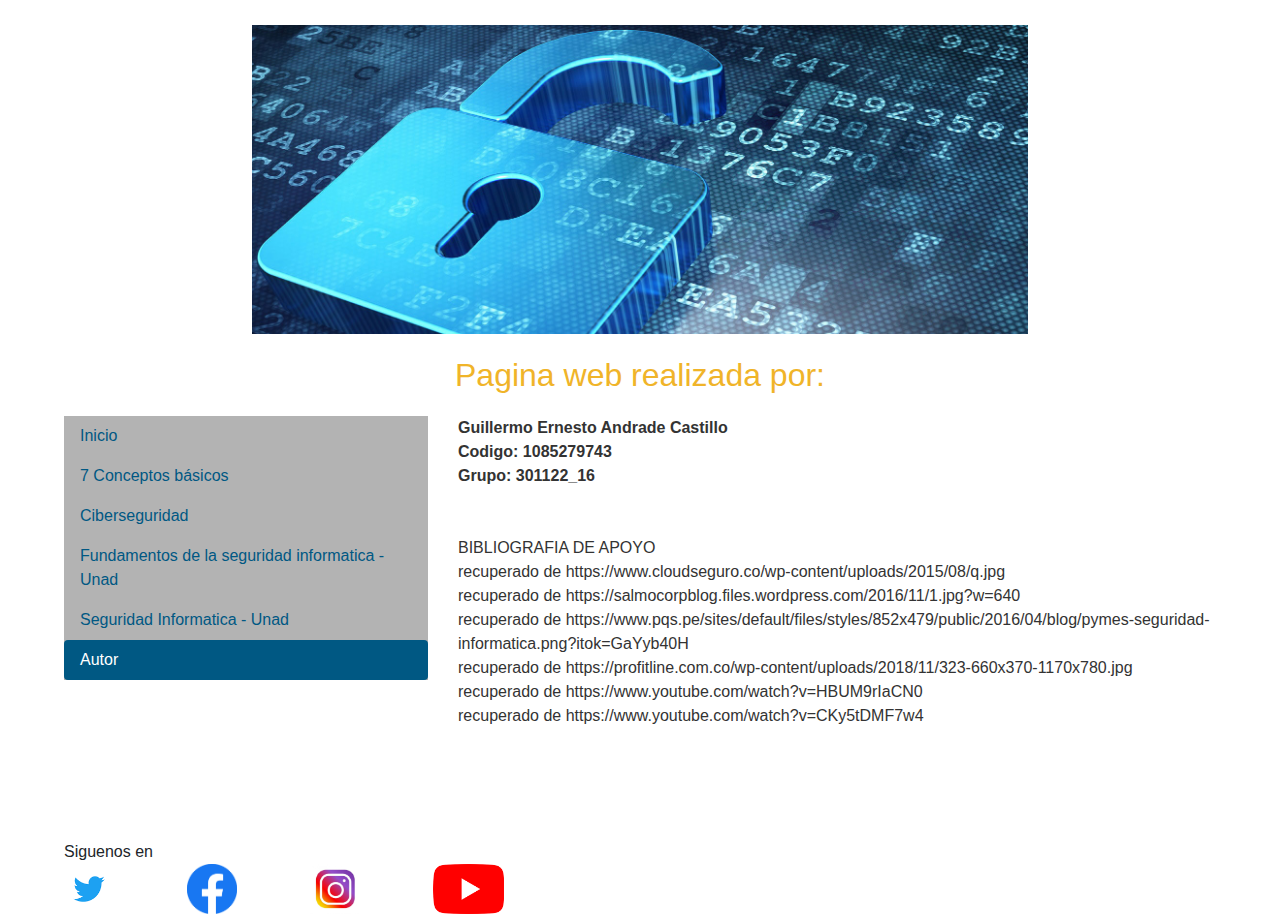
<file: autor.html>
<!doctype html>
<html lang="es">
	<head>
	<title>librerias de apoyo</title>
	<meta charset="utf-8">
	<meta name="viewport" content="width=device-width, initial-scale=1, shrink-to-fit=no">
	<meta description="sitio web relacionado con librerias de apoyo"/>
	<link rel="stylesheet" href="css/normalize.css">
	<link rel="stylesheet" type="text/css" href="bootstrap/css/bootstrap.css">
	<link rel="stylesheet" type="text/css" href="css/estilo.css">
	<link rel="stylesheet" href="css/normalize.css">
	<script type="text/javascript" src="js/modernizr-custom.js"></script>
	<script type="text/javascript" src="js/prefixfree.min.js"></script>
	<script type="text/javascript" src="js/jquery-3.4.1.js"></script>
	<script src="https://cdnjs.cloudflare.com/ajax/libs/popper.js/1.14.7/umd/popper.min.js" integrity="sha384-UO2eT0CpHqdSJQ6hJty5KVphtPhzWj9WO1clHTMGa3JDZwrnQq4sF86dIHNDz0W1" crossorigin="anonymous"></script>
	<script type="text/javascript" src="bootstrap/js/bootstrap.js"></script>

	</head>
	<body>
		<header>
			<div class="container text-center">
				<img class="img-fluid" id="image-top" src="multimedia/image-1.jpg">
			</div>
		</header>
		<main>
			<div class="container-fluid">
				<h1 class="text-center">Pagina web realizada por:
				</h1>
				<div class="row">
					<div id="menu-lateral" class="col-12 col-sm-3 col-md-4">
						<nav id="nav" class="nav flex-column sticky-top nav-pills">
							<a class="nav-link" href="index.html">Inicio</a>
							<a class="nav-link" href="conceptos-basicos.html">7 Conceptos básicos</a>
							<a class="nav-link" href="ciberseguridad.html">Ciberseguridad</a>
							<a class="nav-link" href="fundamentos.html">Fundamentos de la seguridad informatica - Unad</a>
							<a class="nav-link" href="seguridad informatica.html">Seguridad Informatica - Unad</a>
							<a class="nav-link active" href="autor.html">Autor</a>
						</nav>
					</div>
					<div id="contenido" class="col-12 col-sm-9 col-md-8">
						<p>
							<strong>Guillermo Ernesto Andrade Castillo <br>
							Codigo: 1085279743 <br>
							Grupo: 301122_16 <br>	</strong> 
							<br><br>
							BIBLIOGRAFIA DE APOYO <br>
							recuperado de https://www.cloudseguro.co/wp-content/uploads/2015/08/q.jpg<br>
							recuperado de https://salmocorpblog.files.wordpress.com/2016/11/1.jpg?w=640<br>
							recuperado de https://www.pqs.pe/sites/default/files/styles/852x479/public/2016/04/blog/pymes-seguridad-informatica.png?itok=GaYyb40H<br>
							recuperado de https://profitline.com.co/wp-content/uploads/2018/11/323-660x370-1170x780.jpg<br>
							recuperado de https://www.youtube.com/watch?v=HBUM9rIaCN0<br>
							recuperado de https://www.youtube.com/watch?v=CKy5tDMF7w4<br>



						</p>
					</div>
				</div>
			</div>
		</main>
		<br><br><br><br>
	<footer>
			<div class="row">
				<div class="col-5">
					<span>Siguenos en</span>
					<div class="row">
						<div class="col-3">
							<a target="_blank" href="https://twitter.com/UniversidadUNAD/">
								<img src="multimedia/twitter.png" class="redes-sociales">
							</a>
						</div>
						<div class="col-3">
							<a target="_blank" href="https://www.facebook.com/UniversidadUNAD/">
								<img src="multimedia/facebook.png" class="redes-sociales">
							</a>
						</div>
						<div class="col-3">
							<a target="_blank" href="https://www.instagram.com/universidadunad/">
								<img src="multimedia/instagram.jpg" class="redes-sociales">
							</a>
						</div>
						<div class="col-3">
							<a target="_blank" href="https://www.youtube.com/user/universidadunad/">
								<img src="multimedia/youtube.png" class="redes-sociales">
							</a>
						</div>
					</div>
				</div>
			</div>
		</footer>
	</body>
</html>
</file>
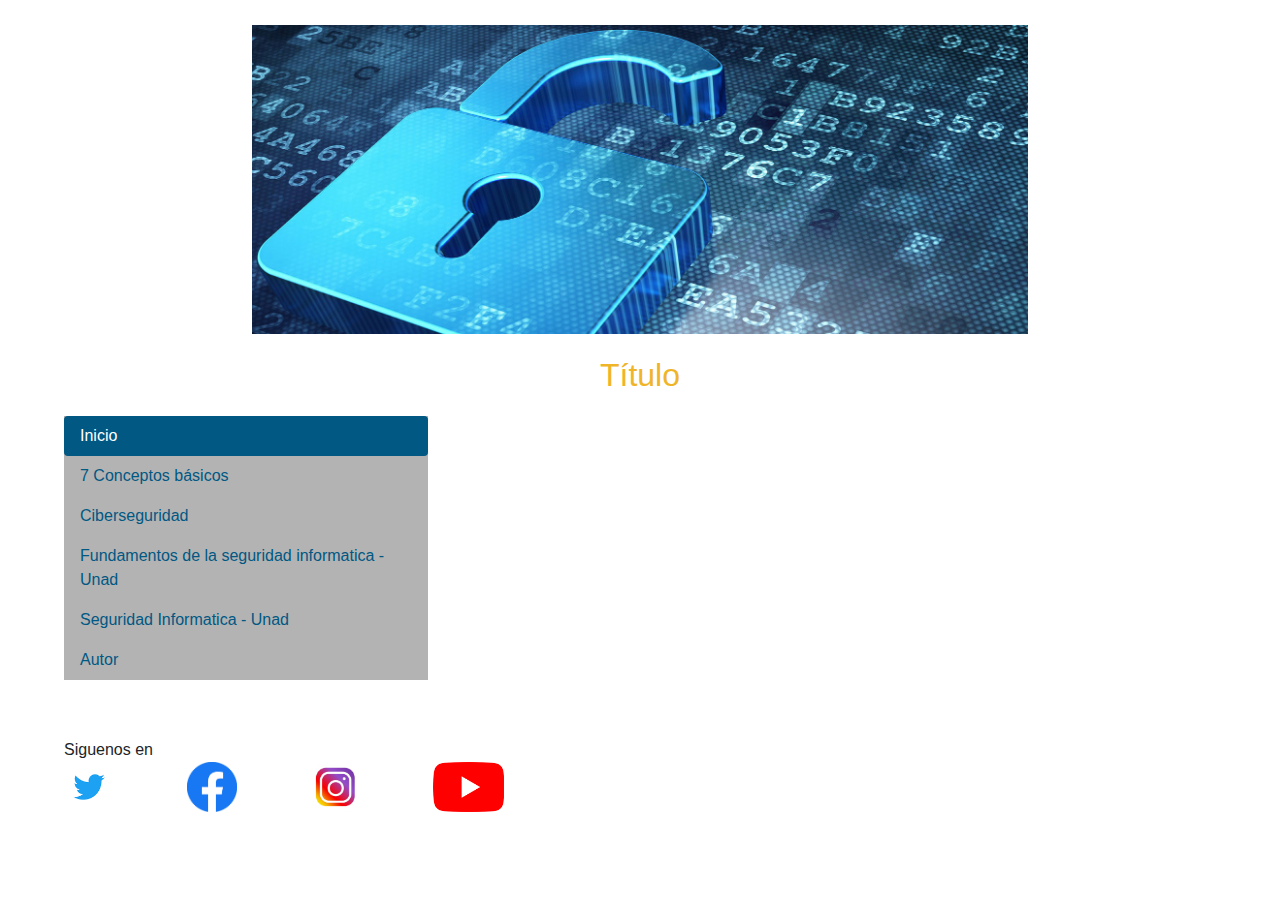
<file: base-archivos.html>
<!doctype html>
<html lang="es">
	<head>
	<title>librerias de apoyo</title>
	<meta charset="utf-8">
	<meta name="viewport" content="width=device-width, initial-scale=1, shrink-to-fit=no">
	<meta description="sitio web relacionado con librerias de apoyo"/>
	<link rel="stylesheet" href="css/normalize.css">
	<link rel="stylesheet" type="text/css" href="bootstrap/css/bootstrap.css">
	<link rel="stylesheet" type="text/css" href="css/estilo.css">
	<link rel="stylesheet" href="css/normalize.css">
	<script type="text/javascript" src="js/modernizr-custom.js"></script>
	<script type="text/javascript" src="js/prefixfree.min.js"></script>
	<script type="text/javascript" src="js/jquery-3.4.1.js"></script>
	<script src="https://cdnjs.cloudflare.com/ajax/libs/popper.js/1.14.7/umd/popper.min.js" integrity="sha384-UO2eT0CpHqdSJQ6hJty5KVphtPhzWj9WO1clHTMGa3JDZwrnQq4sF86dIHNDz0W1" crossorigin="anonymous"></script>
	<script type="text/javascript" src="bootstrap/js/bootstrap.js"></script>

	</head>
	<body>
		<header>
			<div class="container text-center">
				<img class="img-fluid" id="image-top" src="multimedia/image-1.jpg">
			</div>
		</header>
		<main>
			<div class="container-fluid">
				<h1 class="text-center">Título</h1>
				<div class="row">
					<div id="menu-lateral" class="col-12 col-sm-3 col-md-4">
						<nav id="nav" class="nav flex-column sticky-top nav-pills">
							<a class="nav-link active" href="index.html">Inicio</a>
							<a class="nav-link" href="conceptos-basicos.html">7 Conceptos básicos</a>
							<a class="nav-link" href="ciberseguridad.html">Ciberseguridad</a>
							<a class="nav-link" href="fundamentos.html">Fundamentos de la seguridad informatica - Unad</a>
							<a class="nav-link" href="seguridad informatica.html">Seguridad Informatica - Unad</a>
							<a class="nav-link" href="autor.html">Autor</a>
						</nav>
					</div>
					<div id="contenido" class="col-12 col-sm-9 col-md-8">
						<iframe width="560" height="315" src="https://www.youtube.com/embed/CKy5tDMF7w4" frameborder="0" allow="accelerometer; autoplay; encrypted-media; gyroscope; picture-in-picture" allowfullscreen></iframe>
					</div>
				</div>
			</div>
		</main>
		<footer>
			<div class="row">
				<div class="col-5">
					<span>Siguenos en</span>
					<div class="row">
						<div class="col-3">
							<a target="_blank" href="https://twitter.com/UniversidadUNAD/">
								<img src="multimedia/twitter.png" class="redes-sociales">
							</a>
						</div>
						<div class="col-3">
							<a target="_blank" href="https://www.facebook.com/UniversidadUNAD/">
								<img src="multimedia/facebook.png" class="redes-sociales">
							</a>
						</div>
						<div class="col-3">
							<a target="_blank" href="https://www.instagram.com/universidadunad/">
								<img src="multimedia/instagram.jpg" class="redes-sociales">
							</a>
						</div>
						<div class="col-3">
							<a target="_blank" href="https://www.youtube.com/user/universidadunad/">
								<img src="multimedia/youtube.png" class="redes-sociales">
							</a>
						</div>
					</div>
				</div>
			</div>
		</footer>
	</body>
</html>
</file>
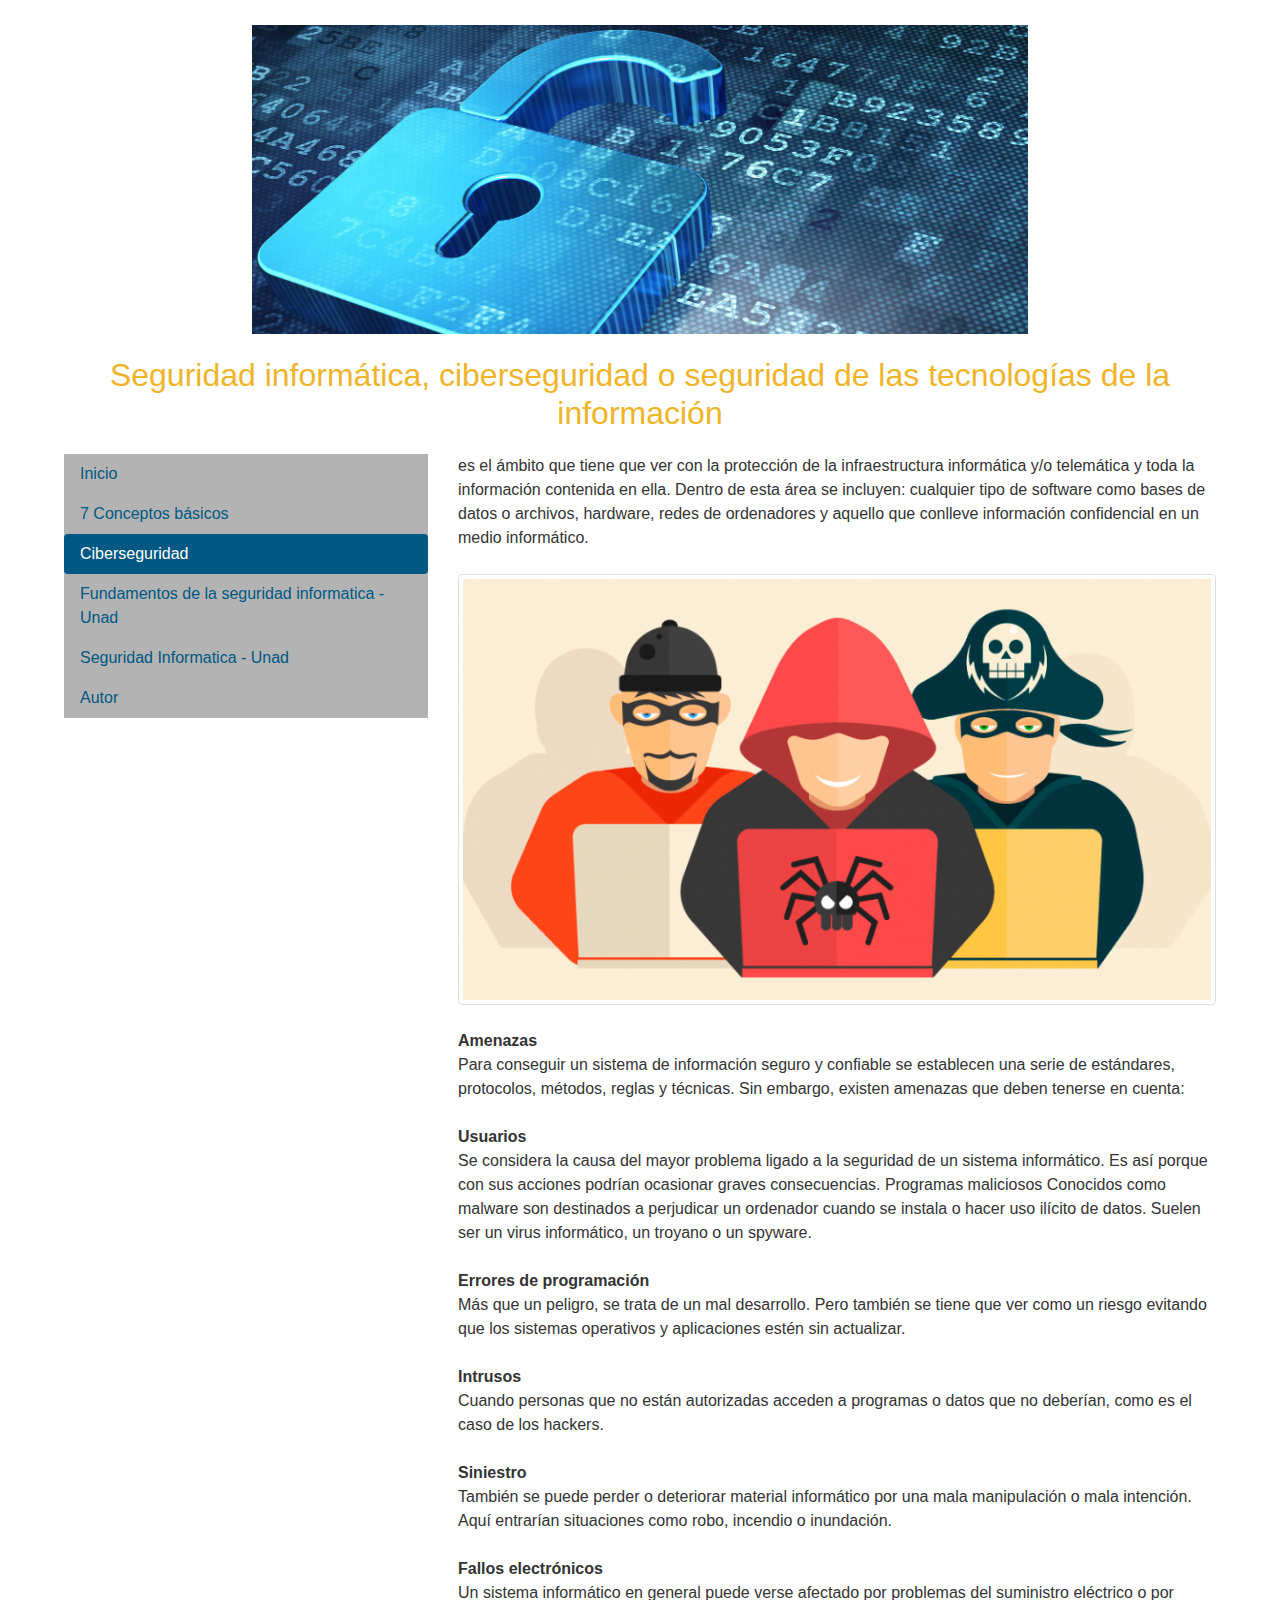
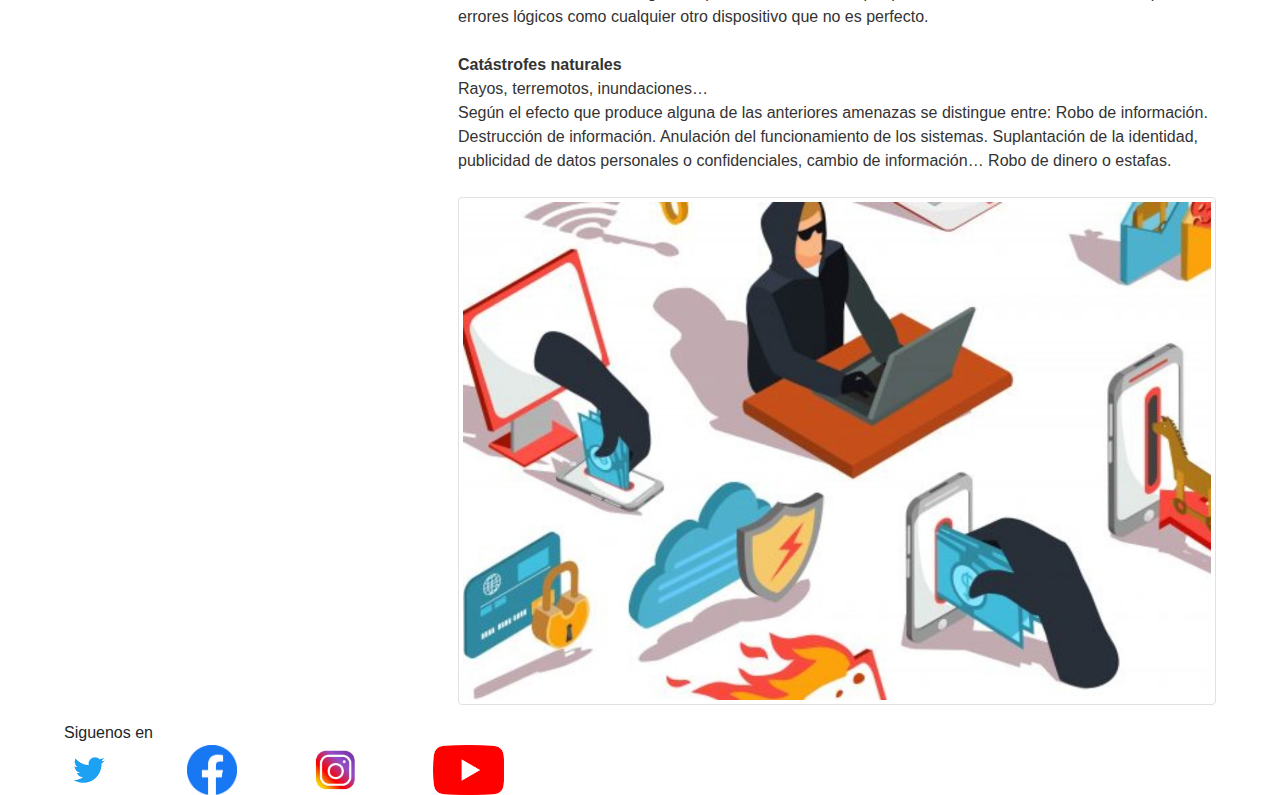
<file: ciberseguridad.html>
<!doctype html>
<html lang="es">
	<head>
	<title>librerias de apoyo</title>
	<meta charset="utf-8">
	<meta name="viewport" content="width=device-width, initial-scale=1, shrink-to-fit=no">
	<meta description="sitio web relacionado con librerias de apoyo"/>
	<link rel="stylesheet" href="css/normalize.css">
	<link rel="stylesheet" type="text/css" href="bootstrap/css/bootstrap.css">
	<link rel="stylesheet" type="text/css" href="css/estilo.css">
	<link rel="stylesheet" href="css/normalize.css">
	<script type="text/javascript" src="js/modernizr-custom.js"></script>
	<script type="text/javascript" src="js/prefixfree.min.js"></script>
	<script type="text/javascript" src="js/jquery-3.4.1.js"></script>
	<script src="https://cdnjs.cloudflare.com/ajax/libs/popper.js/1.14.7/umd/popper.min.js" integrity="sha384-UO2eT0CpHqdSJQ6hJty5KVphtPhzWj9WO1clHTMGa3JDZwrnQq4sF86dIHNDz0W1" crossorigin="anonymous"></script>
	<script type="text/javascript" src="bootstrap/js/bootstrap.js"></script>

	</head>
	<body>
		<header>
			<div class="container text-center">
				<img class="img-fluid" id="image-top" src="multimedia/image-1.jpg">
			</div>
		</header>
		<main>
			<div class="container-fluid">
				<h1 class="text-center">Seguridad informática, ciberseguridad o seguridad de las tecnologías de la información 
				</h1>
				<div class="row">
					<div id="menu-lateral" class="col-12 col-sm-3 col-md-4">
						<nav id="nav" class="nav flex-column sticky-top nav-pills">
							<a class="nav-link" href="index.html">Inicio</a>
							<a class="nav-link" href="conceptos-basicos.html">7 Conceptos básicos</a>
							<a class="nav-link active" href="ciberseguridad.html">Ciberseguridad</a>
							<a class="nav-link" href="fundamentos.html">Fundamentos de la seguridad informatica - Unad</a>
							<a class="nav-link" href="seguridad informatica.html">Seguridad Informatica - Unad</a>
							<a class="nav-link" href="autor.html">Autor</a>
						</nav>
					</div>
					<div id="contenido" class="col-12 col-sm-9 col-md-8">
						<p>
							es el ámbito que tiene que ver con la protección de la infraestructura informática y/o telemática y toda la información contenida en ella. Dentro de esta área se incluyen: cualquier tipo de software como bases de datos o archivos, hardware, redes de ordenadores y aquello que conlleve información confidencial en un medio informático. <br><br>
							<img src="multimedia/seguridad-informatica.png" class="img-thumbnail">
							<br><br>
							<strong>Amenazas</strong> <br>
							Para conseguir un sistema de información seguro y confiable se establecen una serie de estándares, protocolos, métodos, reglas y técnicas. Sin embargo, existen amenazas que deben tenerse en cuenta:
							<br><br>
							<strong>Usuarios</strong> <br>
							Se considera la causa del mayor problema ligado a la seguridad de un sistema informático. Es así porque con sus acciones podrían ocasionar graves consecuencias.
							Programas maliciosos
							Conocidos como malware son destinados a perjudicar un ordenador cuando se instala o hacer uso ilícito de datos. Suelen ser un virus informático, un troyano o un spyware.
							<br><br>
							<strong>Errores de programación</strong> <br>
							Más que un peligro, se trata de un mal desarrollo. Pero también se tiene que ver como un riesgo evitando que los sistemas operativos y aplicaciones estén sin actualizar.
							<br><br>
							<strong>Intrusos</strong> <br>
							Cuando personas que no están autorizadas acceden a programas o datos que no deberían, como es el caso de los hackers.
							<br><br>
							<strong>Siniestro</strong> <br>
							También se puede perder o deteriorar material informático por una mala manipulación o mala intención. Aquí entrarían situaciones como robo, incendio o inundación.
							<br><br>
							<strong>Fallos electrónicos</strong> <br>
							Un sistema informático en general puede verse afectado por problemas del suministro eléctrico o por errores lógicos como cualquier otro dispositivo que no es perfecto.
							<br><br>
							<strong>Catástrofes naturales</strong> <br>
							Rayos, terremotos, inundaciones… <br>
							Según el efecto que produce alguna de las anteriores amenazas se distingue entre:
							Robo de información.
							Destrucción de información.
							Anulación del funcionamiento de los sistemas.
							Suplantación de la identidad, publicidad de datos personales o confidenciales, cambio de información…
							Robo de dinero o estafas.
							<br><br>
							<img src="multimedia/seguridad-informatica-2.png" class="img-thumbnail">

						</p>
					</div>
				</div>
			</div>
		</main>
		<footer>
			<div class="row">
				<div class="col-5">
					<span>Siguenos en</span>
					<div class="row">
						<div class="col-3">
							<a target="_blank" href="https://twitter.com/UniversidadUNAD/">
								<img src="multimedia/twitter.png" class="redes-sociales">
							</a>
						</div>
						<div class="col-3">
							<a target="_blank" href="https://www.facebook.com/UniversidadUNAD/">
								<img src="multimedia/facebook.png" class="redes-sociales">
							</a>
						</div>
						<div class="col-3">
							<a target="_blank" href="https://www.instagram.com/universidadunad/">
								<img src="multimedia/instagram.jpg" class="redes-sociales">
							</a>
						</div>
						<div class="col-3">
							<a target="_blank" href="https://www.youtube.com/user/universidadunad/">
								<img src="multimedia/youtube.png" class="redes-sociales">
							</a>
						</div>
					</div>
				</div>
			</div>
		</footer>
	</body>
</html>
</file>
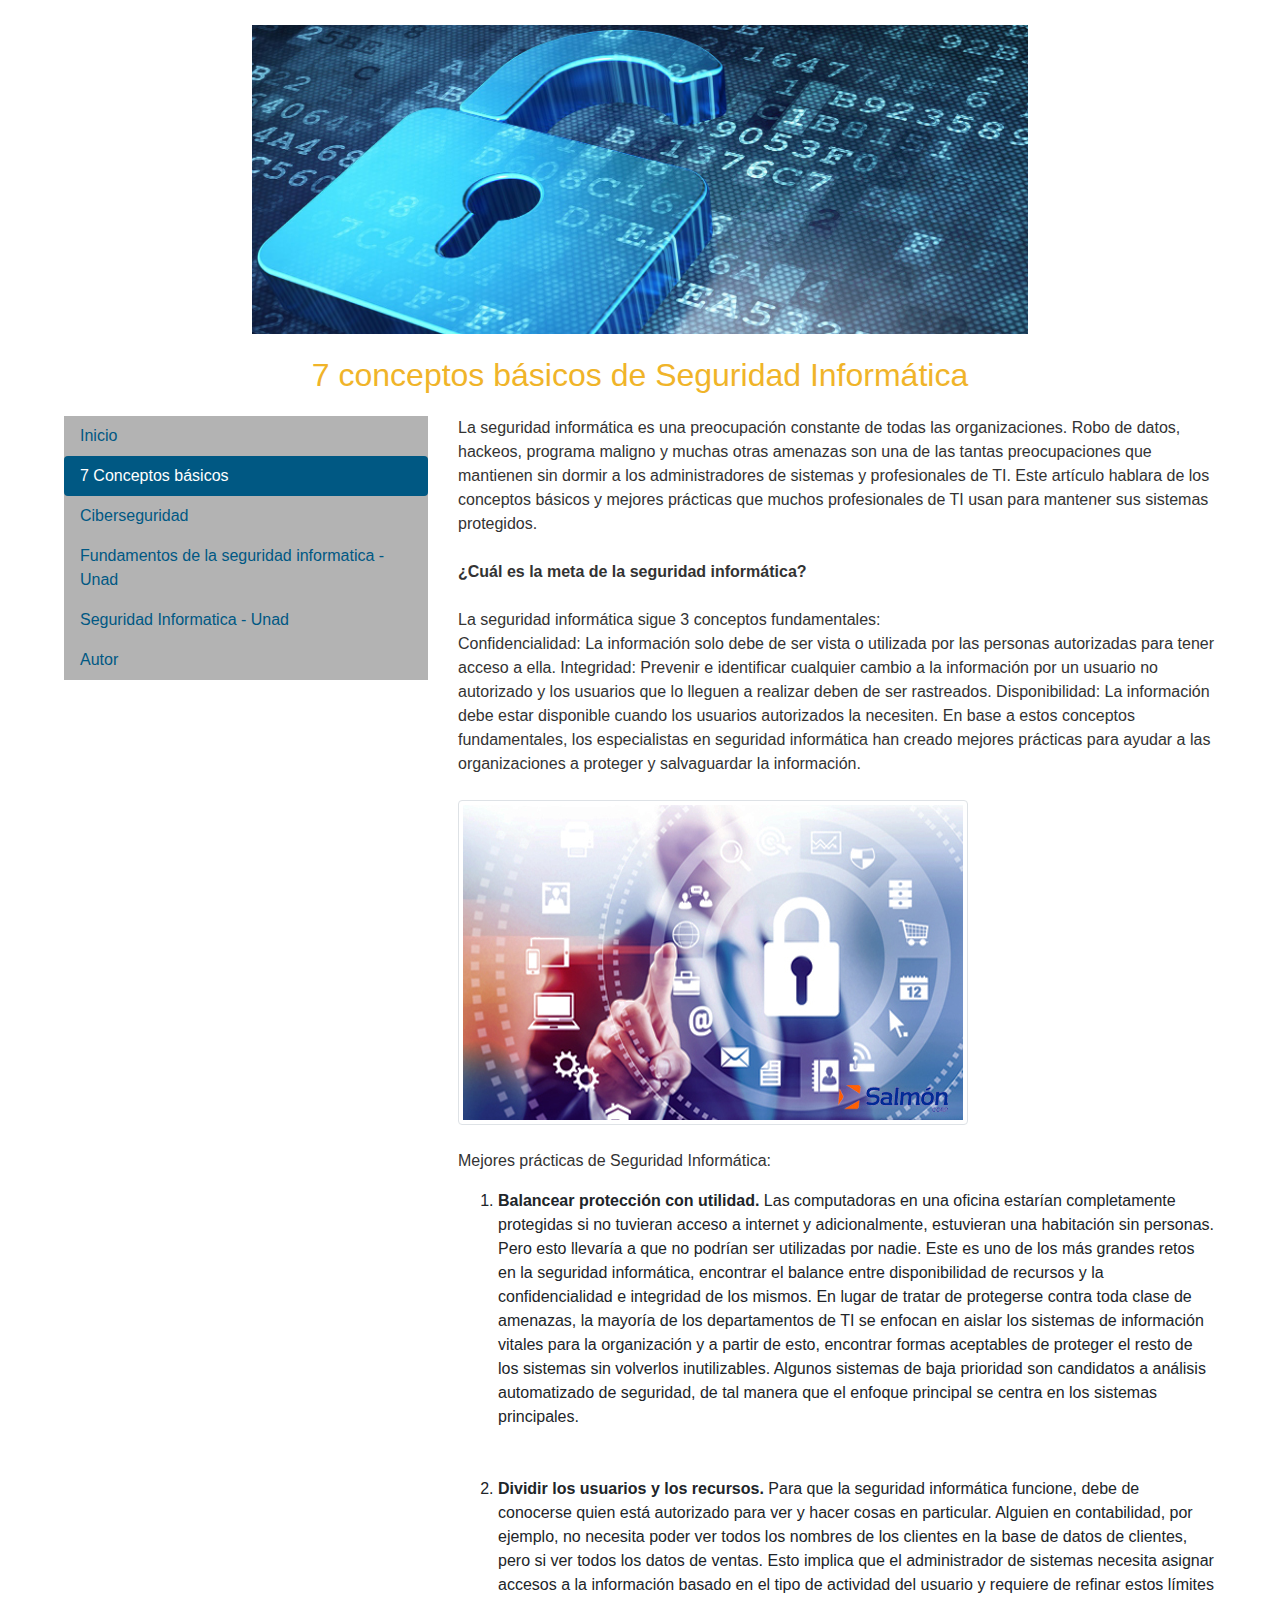
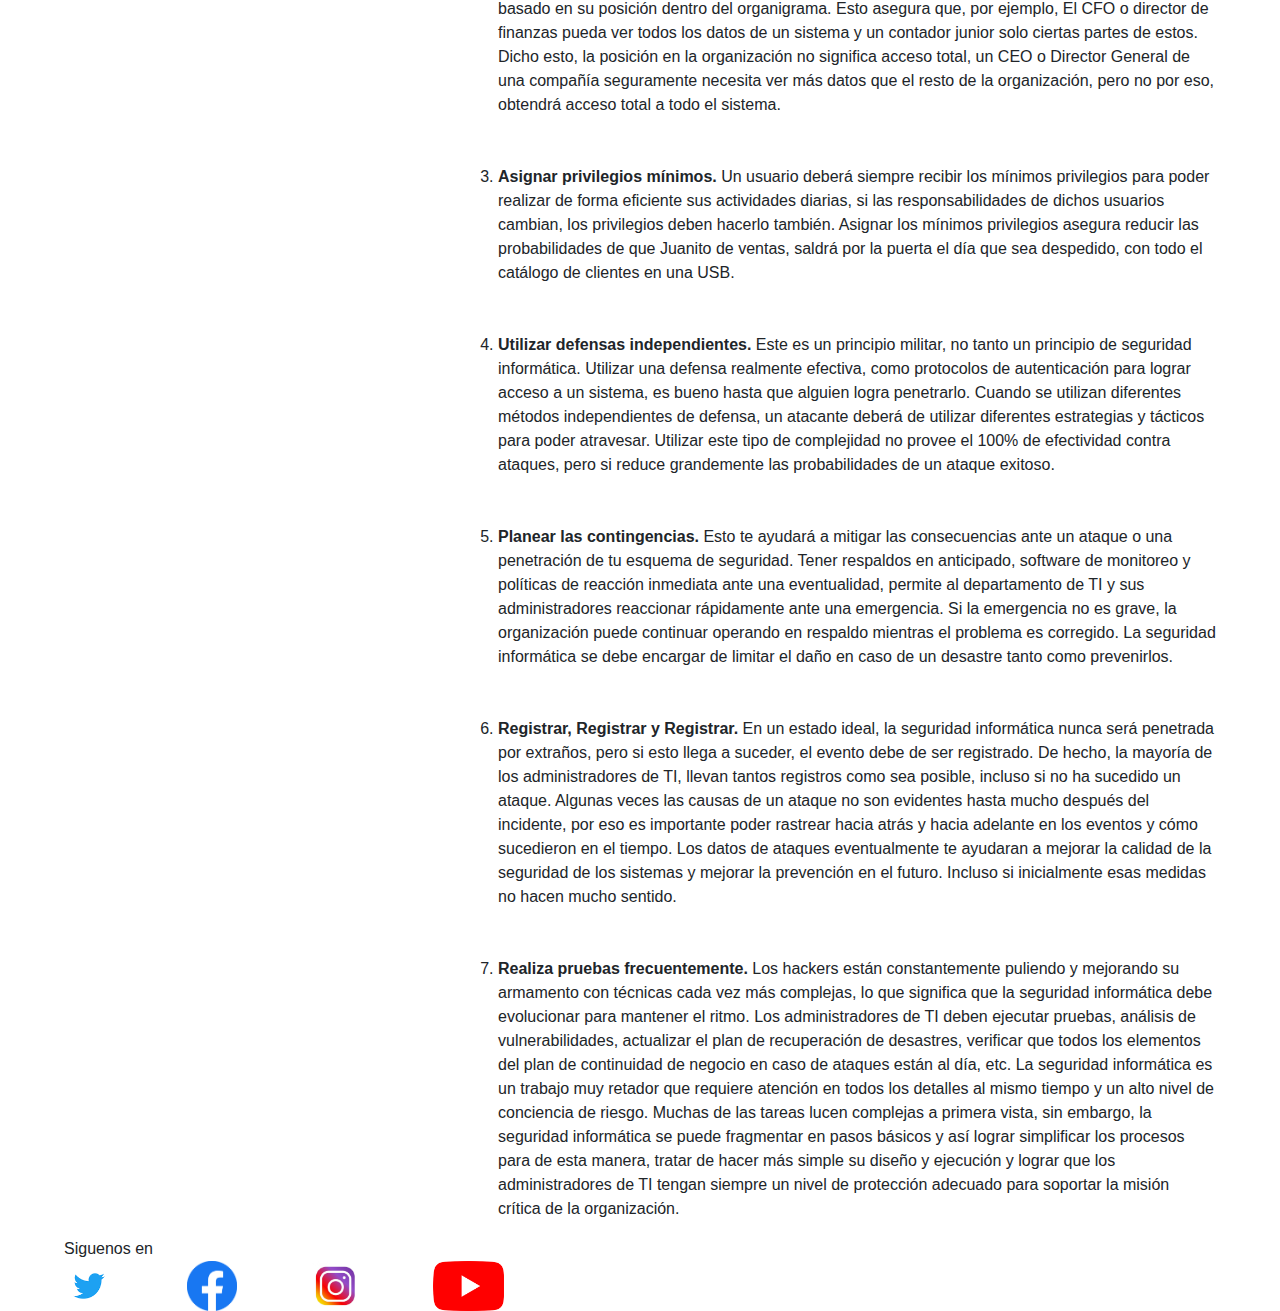
<file: conceptos-basicos.html>
<!doctype html>
<html lang="es">
	<head>
	<title>librerias de apoyo</title>
	<meta charset="utf-8">
	<meta name="viewport" content="width=device-width, initial-scale=1, shrink-to-fit=no">
	<meta description="sitio web relacionado con librerias de apoyo"/>
	<link rel="stylesheet" href="css/normalize.css">
	<link rel="stylesheet" type="text/css" href="bootstrap/css/bootstrap.css">
	<link rel="stylesheet" type="text/css" href="css/estilo.css">
	<link rel="stylesheet" href="css/normalize.css">
	<script type="text/javascript" src="js/modernizr-custom.js"></script>
	<script type="text/javascript" src="js/prefixfree.min.js"></script>
	<script type="text/javascript" src="js/jquery-3.4.1.js"></script>
	<script src="https://cdnjs.cloudflare.com/ajax/libs/popper.js/1.14.7/umd/popper.min.js" integrity="sha384-UO2eT0CpHqdSJQ6hJty5KVphtPhzWj9WO1clHTMGa3JDZwrnQq4sF86dIHNDz0W1" crossorigin="anonymous"></script>
	<script type="text/javascript" src="bootstrap/js/bootstrap.js"></script>

	</head>
	<body>
		<header>
			<div class="container text-center">
				<img class="img-fluid" id="image-top" src="multimedia/image-1.jpg">
			</div>
		</header>
		<main>
			<div class="container-fluid">
				<h1 class="text-center">7 conceptos básicos de Seguridad Informática</h1>
				<div class="row">
					<div id="menu-lateral" class="col-12 col-sm-3 col-md-4">
						<nav id="nav" class="nav flex-column sticky-top nav-pills">
							<a class="nav-link" href="index.html">Inicio</a>
							<a class="nav-link active" href="conceptos-basicos.html">7 Conceptos básicos</a>
							<a class="nav-link" href="ciberseguridad.html">Ciberseguridad</a>
							<a class="nav-link" href="fundamentos.html">Fundamentos de la seguridad informatica - Unad</a>
							<a class="nav-link" href="seguridad informatica.html">Seguridad Informatica - Unad</a>
							<a class="nav-link" href="autor.html">Autor</a>
						</nav>
					</div>
					<div id="contenido" class="col-12 col-sm-9 col-md-8">
						<p>
							La seguridad informática es una preocupación constante de todas las organizaciones. Robo de datos, hackeos, programa maligno y muchas otras amenazas son una de las tantas preocupaciones que mantienen sin dormir a los administradores de sistemas y profesionales de TI. Este artículo hablara de los conceptos básicos y mejores prácticas que muchos profesionales de TI usan para mantener sus sistemas protegidos.
							<br><br>
							<strong>¿Cuál es la meta de la seguridad informática?</strong>
							<br><br>
							La seguridad informática sigue 3 conceptos fundamentales:
							<br>
							Confidencialidad: La información solo debe de ser vista o utilizada por las personas autorizadas para tener acceso a ella.
							Integridad: Prevenir e identificar cualquier cambio a la información por un usuario no autorizado y los usuarios que lo lleguen a realizar deben de ser rastreados.
							Disponibilidad: La información debe estar disponible cuando los usuarios autorizados la necesiten.
							En base a estos conceptos fundamentales, los especialistas en seguridad informática han creado mejores prácticas para ayudar a las organizaciones a proteger y salvaguardar la información.
							<br><br><img src="multimedia/conceptos.jpg" class="img-thumbnail"><br><br>

							Mejores prácticas de Seguridad Informática:
							<ol>
							<li>
							<strong>Balancear protección con utilidad. </strong>Las computadoras en una oficina estarían completamente protegidas si no tuvieran acceso a internet y adicionalmente, estuvieran una habitación sin personas. Pero esto llevaría a que no podrían ser utilizadas por nadie. Este es uno de los más grandes retos en la seguridad informática, encontrar el balance entre disponibilidad de recursos y la confidencialidad e integridad de los mismos.
							En lugar de tratar de protegerse contra toda clase de amenazas, la mayoría de los departamentos de TI se enfocan en aislar los sistemas de información vitales para la organización y a partir de esto, encontrar formas aceptables de proteger el resto de los sistemas sin volverlos inutilizables. Algunos sistemas de baja prioridad son candidatos a análisis automatizado de seguridad, de tal manera que el enfoque principal se centra en los sistemas principales.
							</li><br><br>
							<li>
							<strong>Dividir los usuarios y los recursos. </strong>Para que la seguridad informática funcione, debe de conocerse quien está autorizado para ver y hacer cosas en particular. Alguien en contabilidad, por ejemplo, no necesita poder ver todos los nombres de los clientes en la base de datos de clientes, pero si ver todos los datos de ventas. Esto implica que el administrador de sistemas necesita asignar accesos a la información basado en el tipo de actividad del usuario y requiere de refinar estos límites basado en su posición dentro del organigrama. Esto asegura que, por ejemplo, El CFO o director de finanzas pueda ver todos los datos de un sistema y un contador junior solo ciertas partes de estos.
							Dicho esto, la posición en la organización no significa acceso total, un CEO o Director General de una compañía seguramente necesita ver más datos que el resto de la organización, pero no por eso, obtendrá acceso total a todo el sistema.
							</li><br><br>
							<li>
							<strong>Asignar privilegios mínimos. </strong>Un usuario deberá siempre recibir los mínimos privilegios para poder realizar de forma eficiente sus actividades diarias, si las responsabilidades de dichos usuarios cambian, los privilegios deben hacerlo también. Asignar los mínimos privilegios asegura reducir las probabilidades de que Juanito de ventas, saldrá por la puerta el día que sea despedido, con todo el catálogo de clientes en una USB.
							</li><br><br>
							<li>
							<strong>Utilizar defensas independientes. </strong>Este es un principio militar, no tanto un principio de seguridad informática. Utilizar una defensa realmente efectiva, como protocolos de autenticación para lograr acceso a un sistema, es bueno hasta que alguien logra penetrarlo. Cuando se utilizan diferentes métodos independientes de defensa, un atacante deberá de utilizar diferentes estrategias y tácticos para poder atravesar. Utilizar este tipo de complejidad no provee el 100% de efectividad contra ataques, pero si reduce grandemente las probabilidades de un ataque exitoso.
							</li><br><br>
							<li>
							<strong>Planear las contingencias.</strong> Esto te ayudará a mitigar las consecuencias ante un ataque o una penetración de tu esquema de seguridad. Tener respaldos en anticipado, software de monitoreo y políticas de reacción inmediata ante una eventualidad, permite al departamento de TI y sus administradores reaccionar rápidamente ante una emergencia. Si la emergencia no es grave, la organización puede continuar operando en respaldo mientras el problema es corregido. La seguridad informática se debe encargar de limitar el daño en caso de un desastre tanto como prevenirlos.
							</li><br><br>
							<li>
							<strong>Registrar, Registrar y Registrar. </strong>En un estado ideal, la seguridad informática nunca será penetrada por extraños, pero si esto llega a suceder, el evento debe de ser registrado. De hecho, la mayoría de los administradores de TI, llevan tantos registros como sea posible, incluso si no ha sucedido un ataque. Algunas veces las causas de un ataque no son evidentes hasta mucho después del incidente, por eso es importante poder rastrear hacia atrás y hacia adelante en los eventos y cómo sucedieron en el tiempo. Los datos de ataques eventualmente te ayudaran a mejorar la calidad de la seguridad de los sistemas y mejorar la prevención en el futuro. Incluso si inicialmente esas medidas no hacen mucho sentido.
							</li><br><br>
							<li>
							<strong>Realiza pruebas frecuentemente.</strong> Los hackers están constantemente puliendo y mejorando su armamento con técnicas cada vez más complejas, lo que significa que la seguridad informática debe evolucionar para mantener el ritmo. Los administradores de TI deben ejecutar pruebas, análisis de vulnerabilidades, actualizar el plan de recuperación de desastres, verificar que todos los elementos del plan de continuidad de negocio en caso de ataques están al día, etc.
							La seguridad informática es un trabajo muy retador que requiere atención en todos los detalles al mismo tiempo y un alto nivel de conciencia de riesgo. Muchas de las tareas lucen complejas a primera vista, sin embargo, la seguridad informática se puede fragmentar en pasos básicos y así lograr simplificar los procesos para de esta manera, tratar de hacer más simple su diseño y ejecución y lograr que los administradores de TI tengan siempre un nivel de protección adecuado para soportar la misión crítica de la organización.
							</li>
							</ol>
						</p>
					</div>
				</div>
			</div>
		</main>
		<footer>
			<div class="row">
				<div class="col-5">
					<span>Siguenos en</span>
					<div class="row">
						<div class="col-3">
							<a target="_blank" href="https://twitter.com/UniversidadUNAD/">
								<img src="multimedia/twitter.png" class="redes-sociales">
							</a>
						</div>
						<div class="col-3">
							<a target="_blank" href="https://www.facebook.com/UniversidadUNAD/">
								<img src="multimedia/facebook.png" class="redes-sociales">
							</a>
						</div>
						<div class="col-3">
							<a target="_blank" href="https://www.instagram.com/universidadunad/">
								<img src="multimedia/instagram.jpg" class="redes-sociales">
							</a>
						</div>
						<div class="col-3">
							<a target="_blank" href="https://www.youtube.com/user/universidadunad/">
								<img src="multimedia/youtube.png" class="redes-sociales">
							</a>
						</div>
					</div>
				</div>
			</div>
		</footer>
	</body>
</html>
</file>
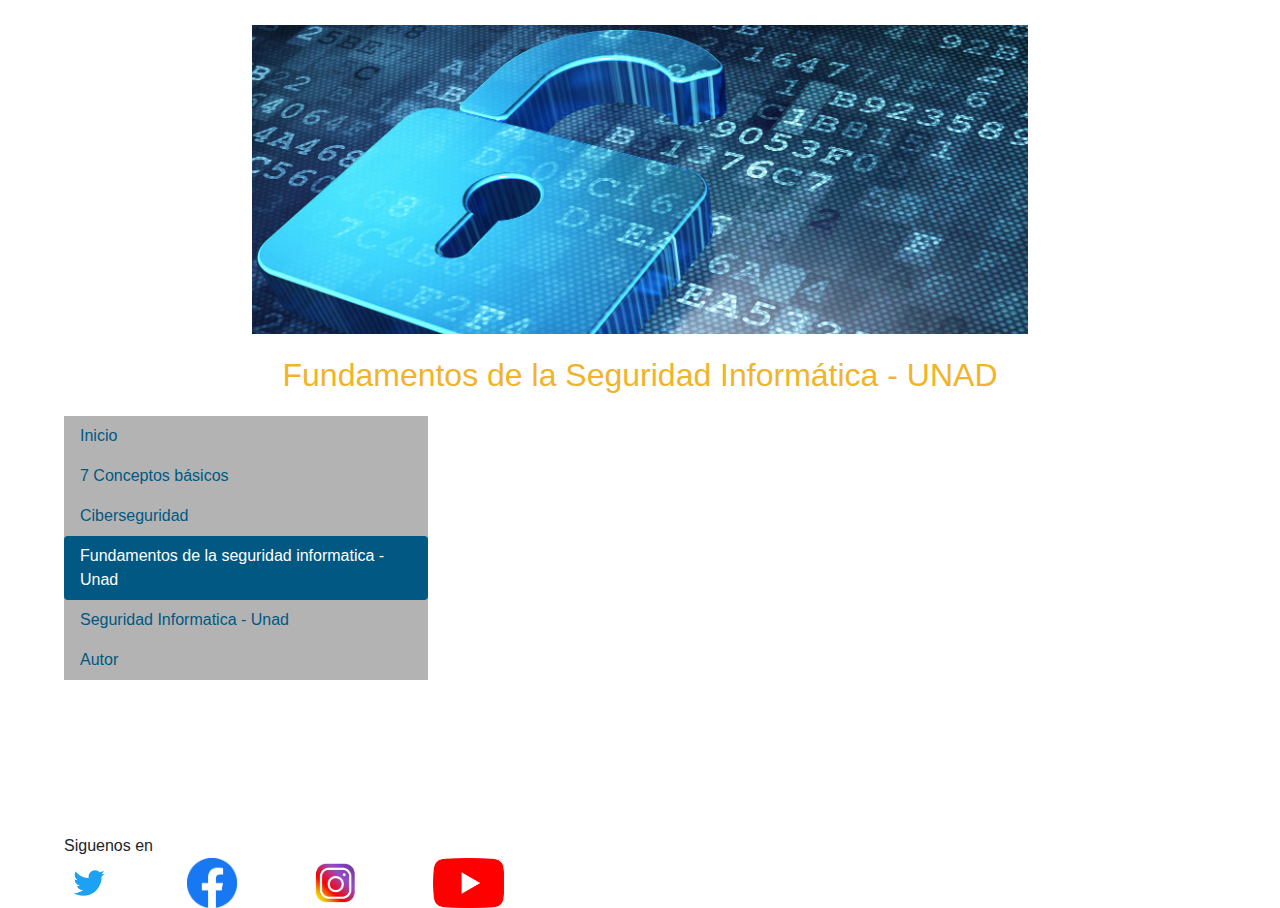
<file: fundamentos.html>
<!doctype html>
<html lang="es">
	<head>
	<title>librerias de apoyo</title>
	<meta charset="utf-8">
	<meta name="viewport" content="width=device-width, initial-scale=1, shrink-to-fit=no">
	<meta description="sitio web relacionado con librerias de apoyo"/>
	<link rel="stylesheet" href="css/normalize.css">
	<link rel="stylesheet" type="text/css" href="bootstrap/css/bootstrap.css">
	<link rel="stylesheet" type="text/css" href="css/estilo.css">
	<link rel="stylesheet" href="css/normalize.css">
	<script type="text/javascript" src="js/modernizr-custom.js"></script>
	<script type="text/javascript" src="js/prefixfree.min.js"></script>
	<script type="text/javascript" src="js/jquery-3.4.1.js"></script>
	<script src="https://cdnjs.cloudflare.com/ajax/libs/popper.js/1.14.7/umd/popper.min.js" integrity="sha384-UO2eT0CpHqdSJQ6hJty5KVphtPhzWj9WO1clHTMGa3JDZwrnQq4sF86dIHNDz0W1" crossorigin="anonymous"></script>
	<script type="text/javascript" src="bootstrap/js/bootstrap.js"></script>

	</head>
	<body>
		<header>
			<div class="container text-center">
				<img class="img-fluid" id="image-top" src="multimedia/image-1.jpg">
			</div>
		</header>
		<main>
			<div class="container-fluid">
				<h1 class="text-center">Fundamentos de la Seguridad Informática - UNAD
				</h1>
				<div class="row">
					<div id="menu-lateral" class="col-12 col-sm-3 col-md-4">
						<nav id="nav" class="nav flex-column sticky-top nav-pills">
							<a class="nav-link" href="index.html">Inicio</a>
							<a class="nav-link" href="conceptos-basicos.html">7 Conceptos básicos</a>
							<a class="nav-link" href="ciberseguridad.html">Ciberseguridad</a>
							<a class="nav-link active" href="fundamentos.html">Fundamentos de la seguridad informatica - Unad</a>
							<a class="nav-link" href="seguridad informatica.html">Seguridad Informatica - Unad</a>
							<a class="nav-link" href="autor.html">Autor</a>
						</nav>
					</div>
					<div id="contenido" class="col-12 col-sm-9 col-md-8">
						<iframe width="560" height="315" src="https://www.youtube.com/embed/HBUM9rIaCN0" frameborder="0" allow="accelerometer; autoplay; encrypted-media; gyroscope; picture-in-picture" allowfullscreen></iframe>
						<br><br><br><br><br>
				</div>
			</div>
		</main>
		<footer>
			<div class="row">
				<div class="col-5">
					<span>Siguenos en</span>
					<div class="row">
						<div class="col-3">
							<a target="_blank" href="https://twitter.com/UniversidadUNAD/">
								<img src="multimedia/twitter.png" class="redes-sociales">
							</a>
						</div>
						<div class="col-3">
							<a target="_blank" href="https://www.facebook.com/UniversidadUNAD/">
								<img src="multimedia/facebook.png" class="redes-sociales">
							</a>
						</div>
						<div class="col-3">
							<a target="_blank" href="https://www.instagram.com/universidadunad/">
								<img src="multimedia/instagram.jpg" class="redes-sociales">
							</a>
						</div>
						<div class="col-3">
							<a target="_blank" href="https://www.youtube.com/user/universidadunad/">
								<img src="multimedia/youtube.png" class="redes-sociales">
							</a>
						</div>
					</div>
				</div>
			</div>
		</footer>
	</body>
</html>
</file>
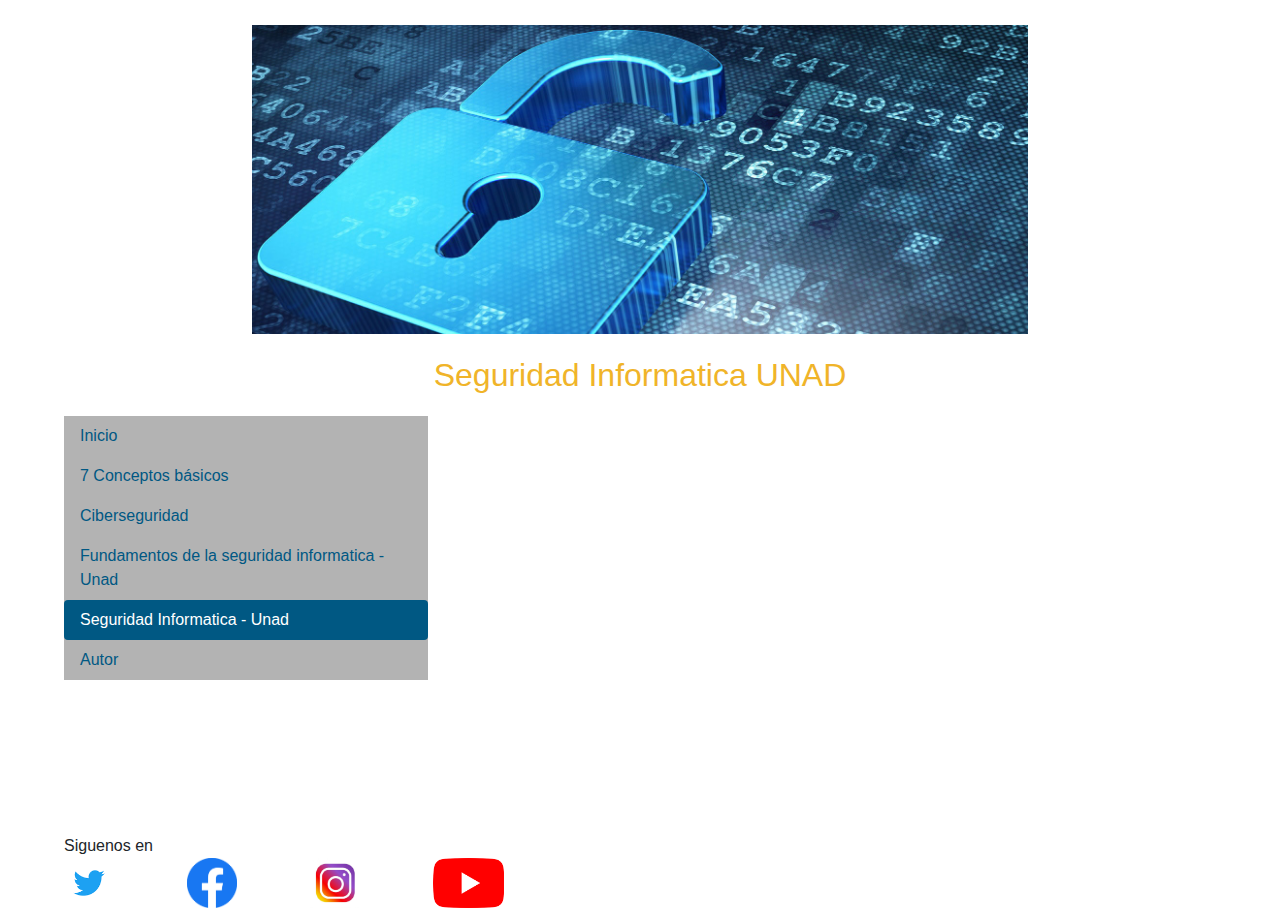
<file: seguridad informatica.html>
<!doctype html>
<html lang="es">
	<head>
	<title>librerias de apoyo</title>
	<meta charset="utf-8">
	<meta name="viewport" content="width=device-width, initial-scale=1, shrink-to-fit=no">
	<meta description="sitio web relacionado con librerias de apoyo"/>
	<link rel="stylesheet" href="css/normalize.css">
	<link rel="stylesheet" type="text/css" href="bootstrap/css/bootstrap.css">
	<link rel="stylesheet" type="text/css" href="css/estilo.css">
	<link rel="stylesheet" href="css/normalize.css">
	<script type="text/javascript" src="js/modernizr-custom.js"></script>
	<script type="text/javascript" src="js/prefixfree.min.js"></script>
	<script type="text/javascript" src="js/jquery-3.4.1.js"></script>
	<script src="https://cdnjs.cloudflare.com/ajax/libs/popper.js/1.14.7/umd/popper.min.js" integrity="sha384-UO2eT0CpHqdSJQ6hJty5KVphtPhzWj9WO1clHTMGa3JDZwrnQq4sF86dIHNDz0W1" crossorigin="anonymous"></script>
	<script type="text/javascript" src="bootstrap/js/bootstrap.js"></script>

	</head>
	<body>
		<header>
			<div class="container text-center">
				<img class="img-fluid" id="image-top" src="multimedia/image-1.jpg">
			</div>
		</header>
		<main>
			<div class="container-fluid">
				<h1 class="text-center">Seguridad Informatica UNAD
				</h1>
				<div class="row">
					<div id="menu-lateral" class="col-12 col-sm-3 col-md-4">
						<nav id="nav" class="nav flex-column sticky-top nav-pills">
							<a class="nav-link" href="index.html">Inicio</a>
							<a class="nav-link" href="conceptos-basicos.html">7 Conceptos básicos</a>
							<a class="nav-link" href="ciberseguridad.html">Ciberseguridad</a>
							<a class="nav-link" href="fundamentos.html">Fundamentos de la seguridad informatica - Unad</a>
							<a class="nav-link active" href="seguridad informatica.html">Seguridad Informatica - Unad</a>
							<a class="nav-link" href="autor.html">Autor</a>
						</nav>
					</div>
					<div id="contenido" class="col-12 col-sm-9 col-md-8">
						<iframe width="560" height="315" src="https://www.youtube.com/embed/CKy5tDMF7w4" frameborder="0" allow="accelerometer; autoplay; encrypted-media; gyroscope; picture-in-picture" allowfullscreen></iframe>
						<br><br><br><br><br>
					</div>
				</div>
			</div>
		</main>
		<footer>
			<div class="row">
				<div class="col-5">
					<span>Siguenos en</span>
					<div class="row">
						<div class="col-3">
							<a target="_blank" href="https://twitter.com/UniversidadUNAD/">
								<img src="multimedia/twitter.png" class="redes-sociales">
							</a>
						</div>
						<div class="col-3">
							<a target="_blank" href="https://www.facebook.com/UniversidadUNAD/">
								<img src="multimedia/facebook.png" class="redes-sociales">
							</a>
						</div>
						<div class="col-3">
							<a target="_blank" href="https://www.instagram.com/universidadunad/">
								<img src="multimedia/instagram.jpg" class="redes-sociales">
							</a>
						</div>
						<div class="col-3">
							<a target="_blank" href="https://www.youtube.com/user/universidadunad/">
								<img src="multimedia/youtube.png" class="redes-sociales">
							</a>
						</div>
					</div>
				</div>
			</div>
		</footer>
	</body>
</html>
</file>
<file: css/estilo.css>
#image-top{
	max-width: 70% !important;
}
header{
	margin-top: 25px !important;
}
footer, .container-fluid{
	padding-right: 5% !important;
	padding-left: 5% !important;
}
#nav{
	background-color: #B3B3B3 !important;
}
.nav-link.active{
	background-color: #005883 !important;
	color: white !important;
}
.nav-link{
	color: #005883 !important;
}
h1, h2, h3, h4, h5, h6{
	color: #F0B429 !important;
}
p{
	color: #333333 !important;
}
.redes-sociales{
	height: 50px;
}
</file>
